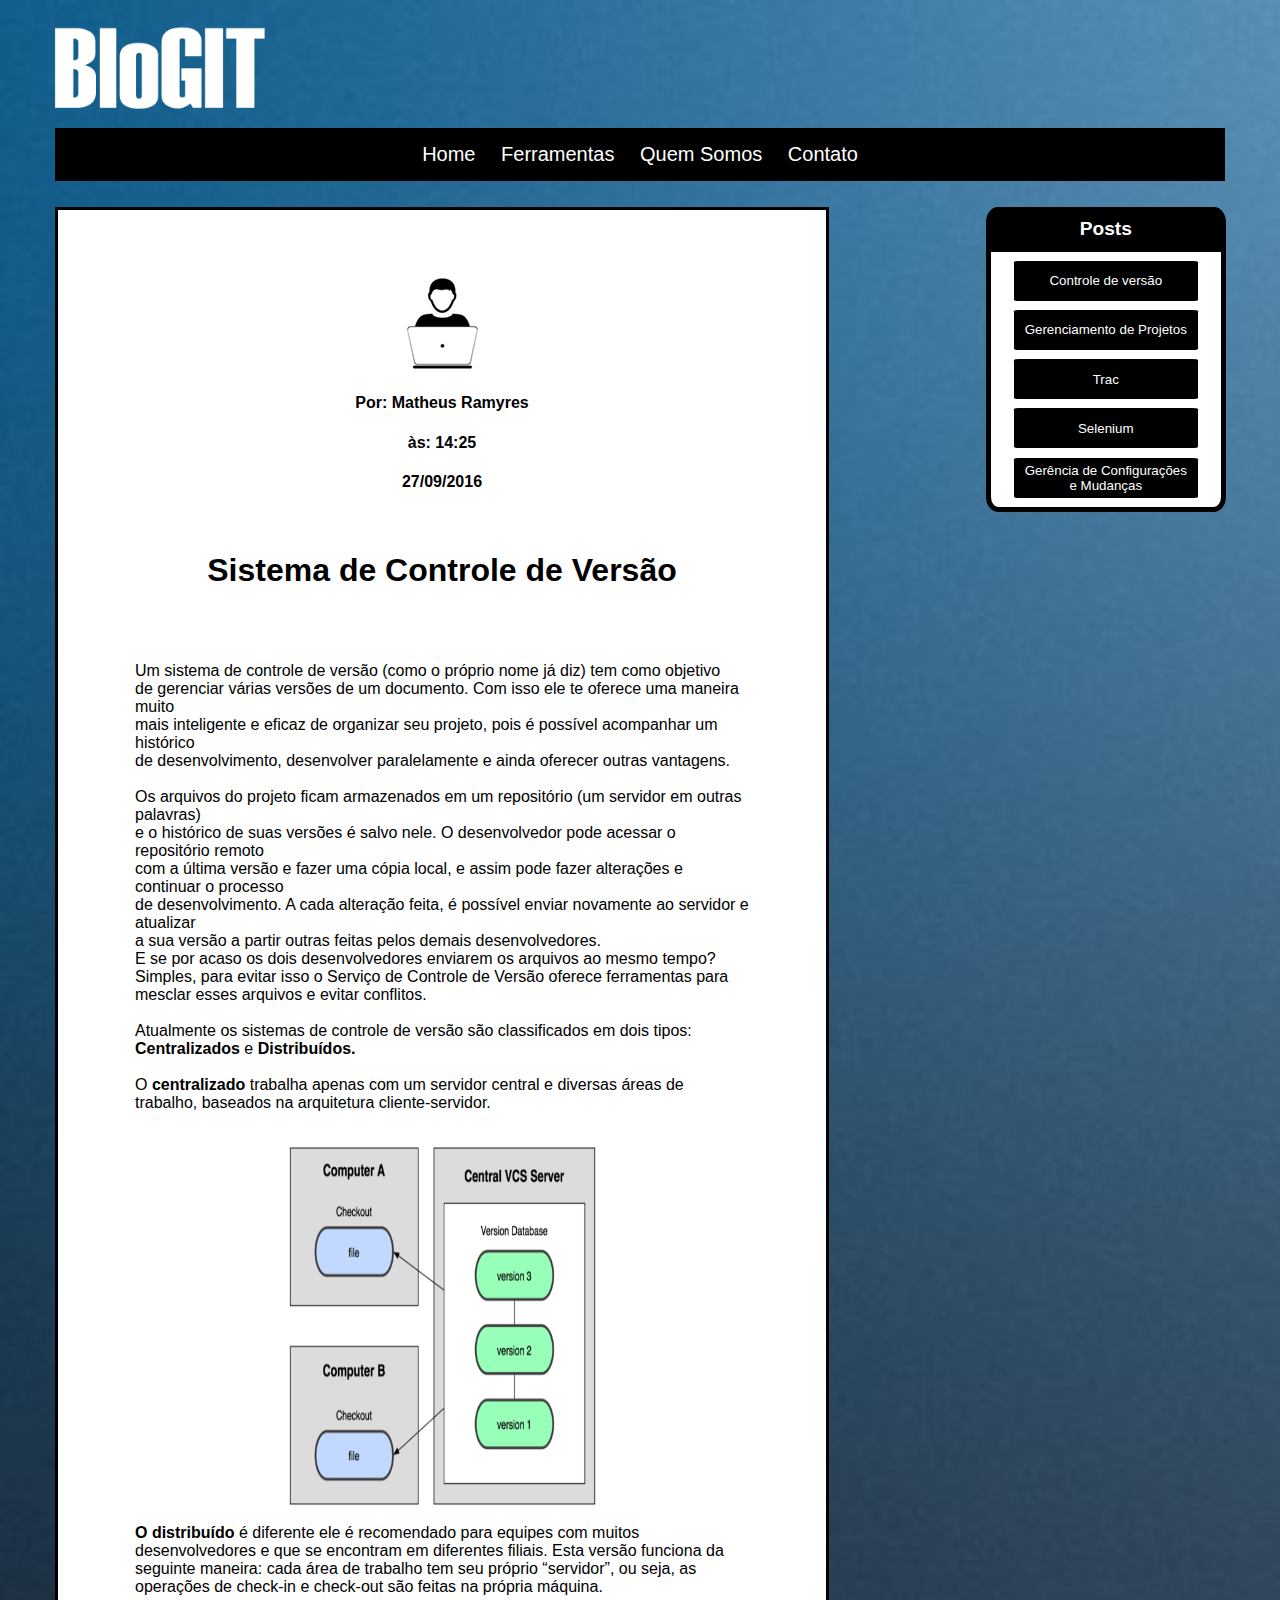
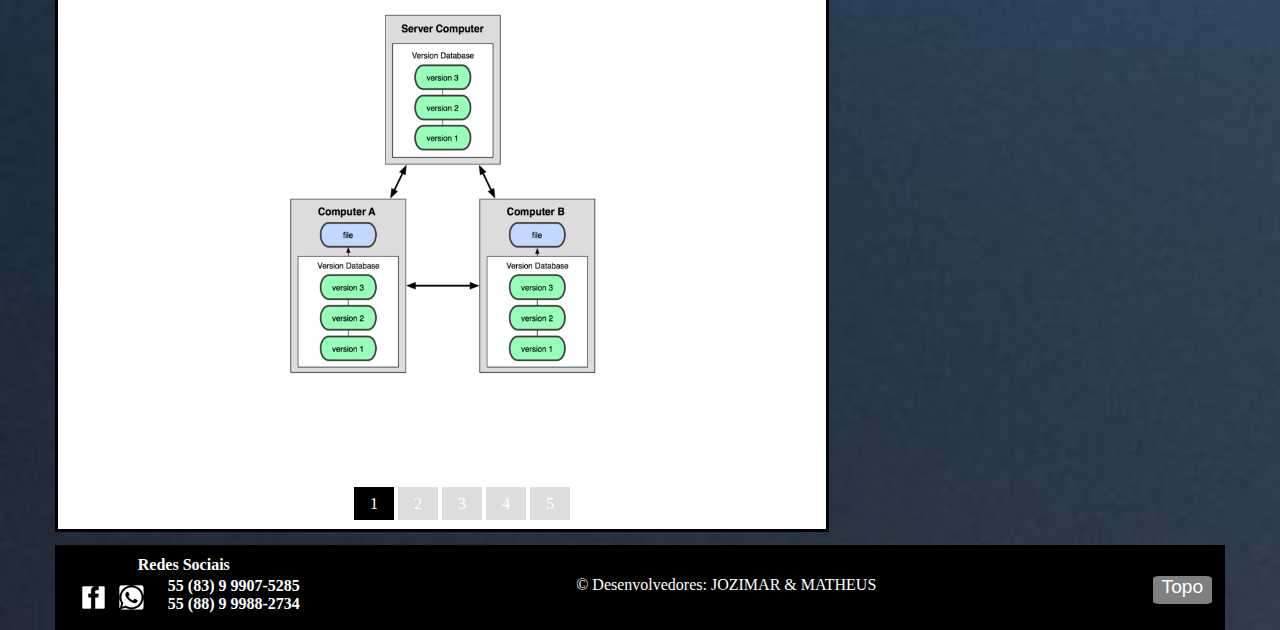
<file: index.html>
<!DOCTYPE html>
<html>
     <head>
           <link rel="stylesheet" href="css/index.css">
           <meta charset="utf-8">
           <title>:. BloGIT .:</title>
     </head>
<body>
      <!-- Div Principal -->
      <div id="divPrincipal">

      <!-- Nome do blog -->
      <a href="paginas/post01.html" target="iframe"><img src="imagens/01.png" id="logo"/></a>

      <!-- Menu Principal -->
      <center>
              <nav id="menu">
                             <ul>
                                 <li><a href="paginas/post01.html" target="iframe">Home</a></li>
                                 <li><a href="paginas/ferramentas.html" target="iframe">Ferramentas</a></li>
                                 <li><a href="paginas/quemSomos.html" target="iframe">Quem Somos</a></li>
                                 <li><a href="paginas/contato.html" target="iframe">Contato</a></li>
                             </ul>
              </nav>
      </center>

      <!-- Barra Fluruante a Direita -->
      <div id="postagens">
                            <div id="barra">
                            <h4 id="titulo">Posts</h4>
                            </div>
                                  <center>
                                  <button id="post01">Controle de versão</button>
                                  <button id="post02">Gerenciamento de Projetos</button>
                                  <button id="post03">Trac</button>
                                  <button id="post04">Selenium</button>
                                  <button id="post05">Gerência de Configurações
e Mudanças</button>
                                  </center>
      </div>

      <!-- Conteúdo do blog -->
      <div id="conteudo">

                         <!--conteúdo das Postagens -->
                         <center>
                         <iframe name="iframe" id="iframe" src="paginas/post01.html"></iframe>
                         </center>

      <!-- Botões Anterior e Próxima Página -->
      <center>
              <ul class="paginacao">
                  <li><a id="bt01" href="paginas/post01.html" target="iframe">1</a></li>
                  <li><a id="bt02" href="paginas/post02.html" target="iframe">2</a></li>
                  <li><a id="bt03" href="paginas/post03.html" target="iframe">3</a></li>
                  <li><a id="bt04" href="paginas/post04.html" target="iframe">4</a></li>
                  <li><a id="bt05" href="paginas/post05.html" target="iframe">5</a></li>
              </ul>
      </center>
      </div>

      <!-- Final da Página -->
      <footer id="finalPagina"><div id="redes">
                               <h4>Redes Sociais</h4>
                               <a href="https://www.facebook.com/jozymar.soares"><img id="imgFace" src="imagens/face.png" alt="Facebook" /></a>
                               <b id="numeros">55 (83) 9 9907-5285<br/>
                                  55 (88) 9 9988-2734</b>
                               <img id="imgWha" src="imagens/wha.png" alt="WhatsApp" />
                              </div><br/>

                              &copy; Desenvolvedores: JOZIMAR & MATHEUS

                                                                         <div id="topo">
                                                                                        <center>
                                                                                                <a id="subir" href="#top">Topo</a>
                                                                                        </center>
                                                                         </div>
     </footer>

     </div>
      <script src="script/index.js"></script>
 </body>
</html>
</file>
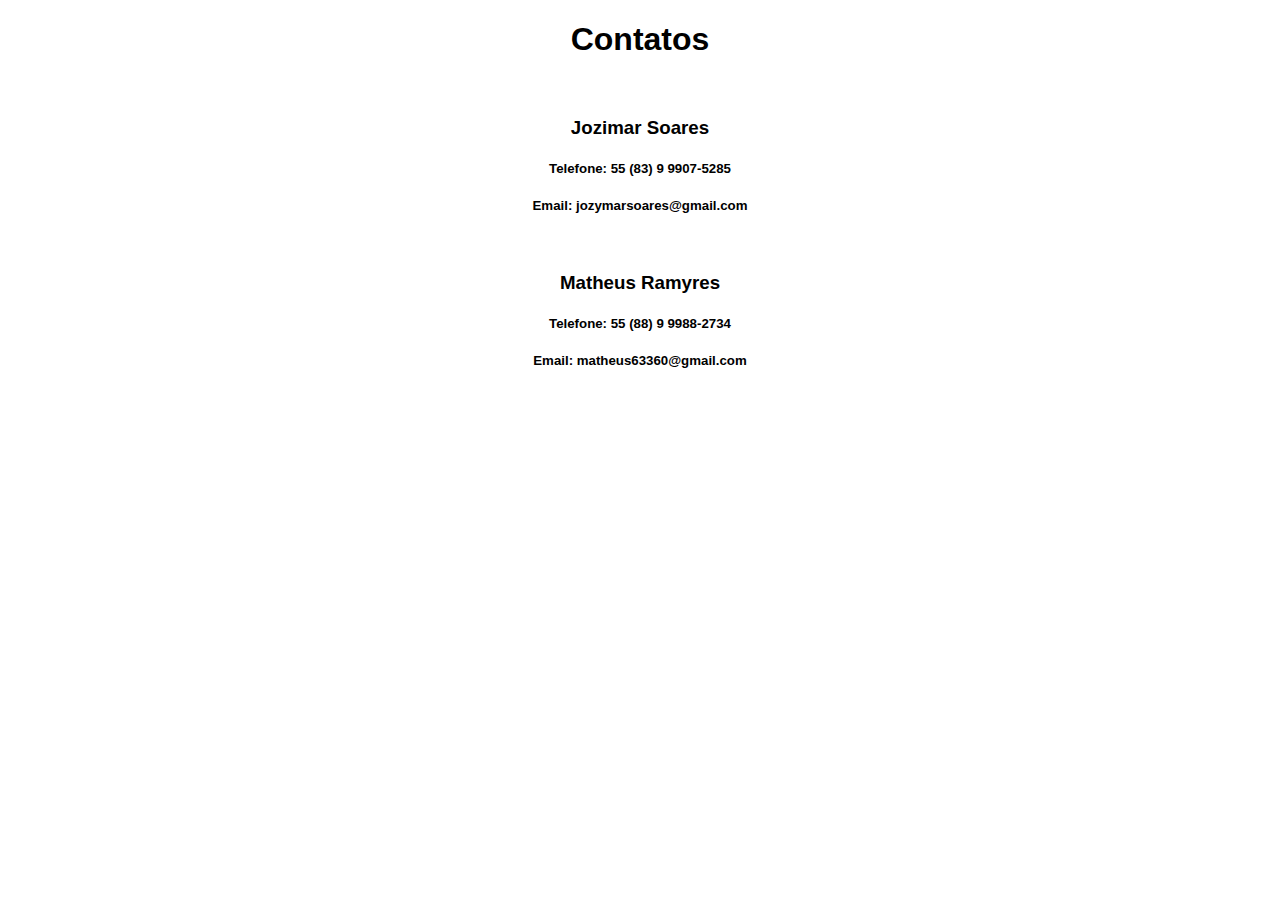
<file: paginas/contato.html>
<!DOCTYPE html>
<html>
  <head>
    <link rel="stylesheet" href="../css/contato.css">
    <meta charset="utf-8">
    <title>:. Contato .:</title>
  </head>
  <body>
    <!-- Página Contato -->
    <center>
      <h1>Contatos</h1><br/>
      <h3>Jozimar Soares</h3>
      <h5>Telefone: 55 (83) 9 9907-5285</h5>
      <h5>Email: jozymarsoares@gmail.com</h5><br/>

      <h3>Matheus Ramyres</h3>
      <h5>Telefone: 55 (88) 9 9988-2734 </h5>
      <h5>Email: matheus63360@gmail.com</h5>
    </center>
  </body>
</html>
</file>
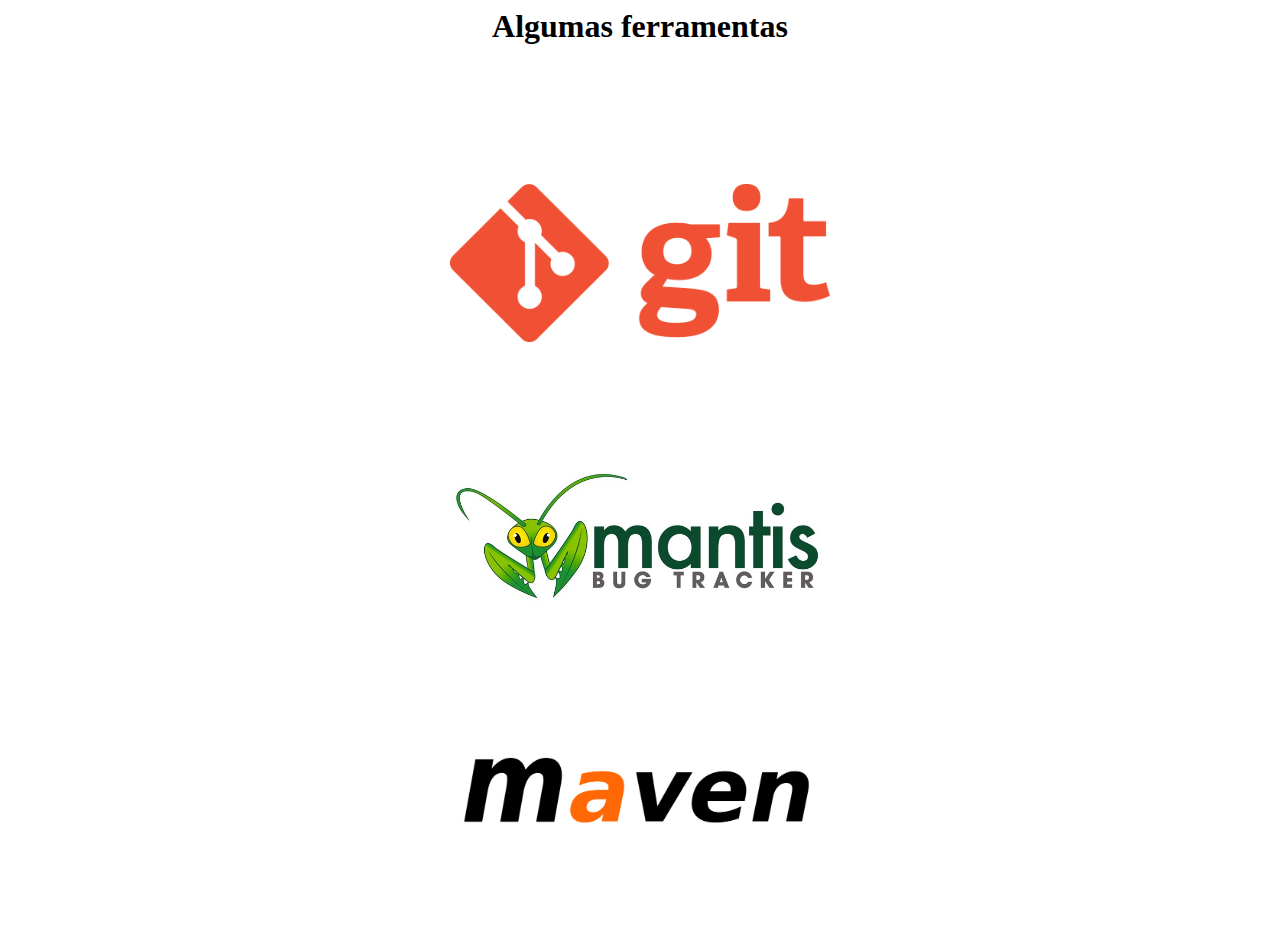
<file: paginas/ferramentas.html>
<html>
    <head>
        <meta charset="utf-8">
        <link rel="stylesheet" href="../css/ferramentas.css"/>
    </head>
    <body>
        <center>
            <h1>Algumas ferramentas</h1></br></br></br>
            <a href="https://git-scm.com/" target="_blank"><img id="ferramentas" src="../imagens/git.png"/></a></br>
            <a href="https://www.mantisbt.org/" target="_blank"><img id="ferramentas" src="../imagens/mantis.jpg"/></a></br>
            <a href="https://maven.apache.org/" target="_blank"><img id="ferramentas" src="../imagens/maven.png"/></a>
        </center>
    </body>
</html>
</file>
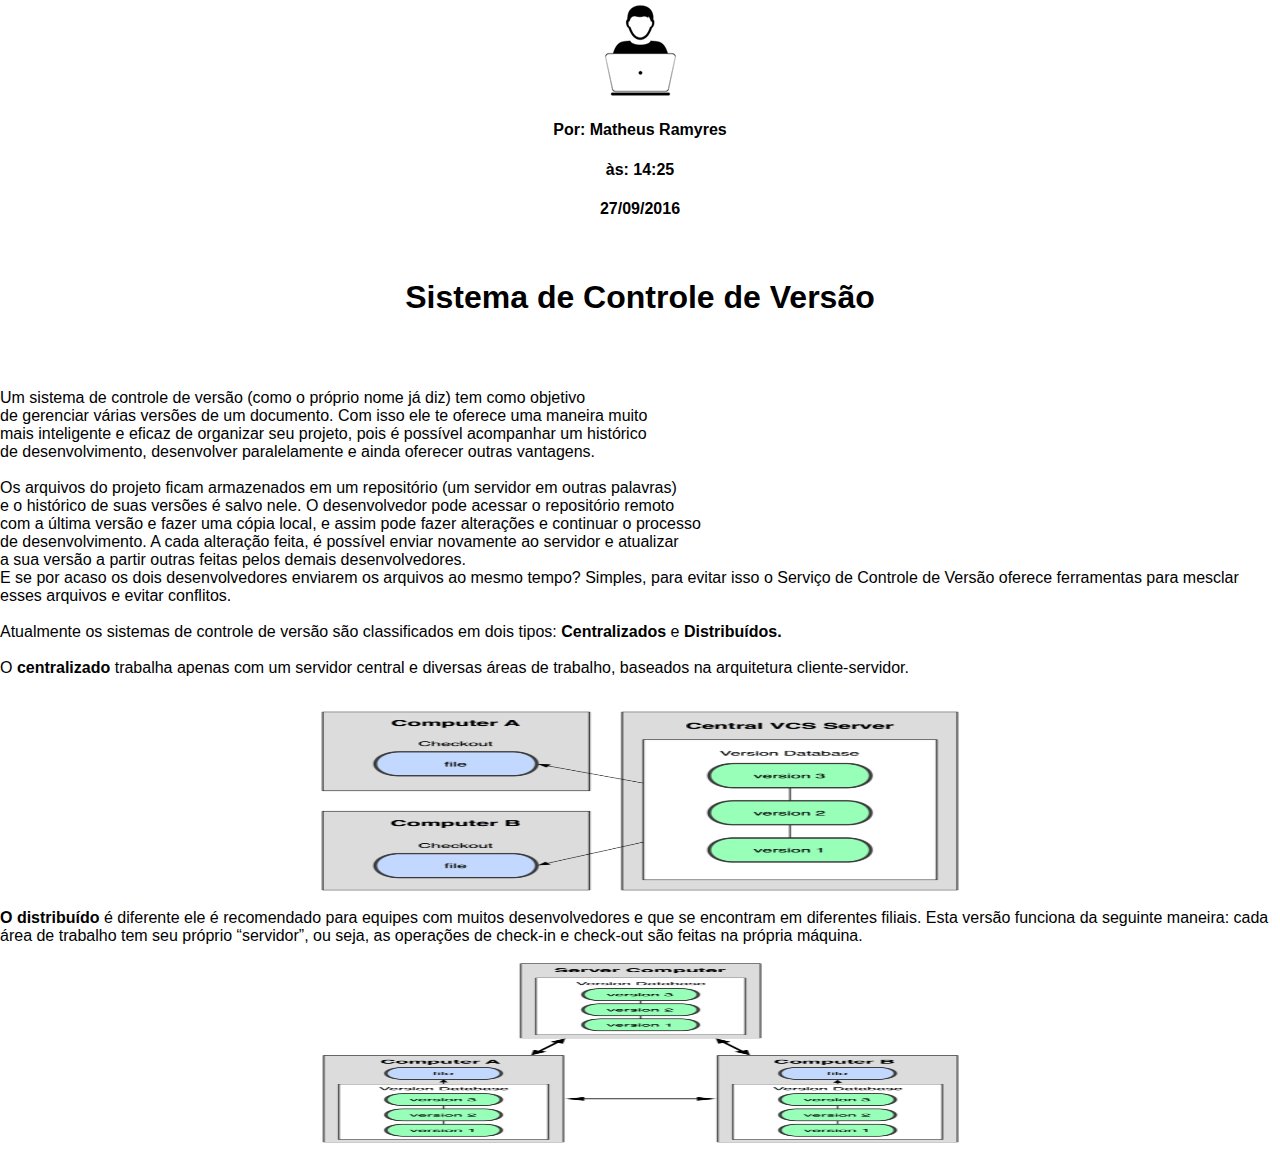
<file: paginas/post01.html>
<html>
    <head>
        <meta charset="utf-8">
        <link rel="stylesheet" href="../css/post01.css"/>
    </head>
    <body>
        <center>
           <img src="../imagens/pes.png" alt="Pessoa" />
           <h4>Por: Matheus Ramyres</h4>
           <h4>às: 14:25</h4>
           <h4>27/09/2016</h4><br/>
            <h1>Sistema de Controle de Versão</h1><br><br>
        </center>
            
            <p>
                Um sistema de controle de versão (como o próprio nome já diz) tem como objetivo<br> 
                de gerenciar várias versões de um documento. Com isso ele te oferece uma maneira muito<br> 
                mais inteligente e eficaz de organizar seu projeto, pois é possível acompanhar um histórico<br>
                 de desenvolvimento, desenvolver paralelamente e ainda oferecer outras vantagens.<br><br>
                 
                Os arquivos do projeto ficam armazenados em um repositório (um servidor em outras palavras)<br>
                e o histórico de suas versões é salvo nele. O desenvolvedor pode acessar o repositório remoto<br> 
                com a última versão e fazer uma cópia local, e assim pode fazer alterações e continuar o processo<br> 
                de desenvolvimento.  A cada alteração feita, é possível enviar novamente ao servidor e atualizar <br>
                a sua versão a partir outras feitas pelos demais desenvolvedores.<br>
                E se por acaso os dois desenvolvedores enviarem os arquivos ao mesmo tempo? Simples, para evitar isso o Serviço de Controle de Versão oferece ferramentas para mesclar esses arquivos e evitar conflitos.<br><br>
                
                Atualmente os sistemas de controle de versão são classificados em dois tipos: <b>Centralizados</b> e <b>Distribuídos.</b><br><br>
                O <b>centralizado</b> trabalha apenas com um servidor central e diversas áreas de trabalho, baseados na arquitetura cliente-servidor.<br><br>
                <center>
                    <img id="img" src="../imagens/centralizado.png"/><br><br>
                </center>
                <b>O distribuído</b> é diferente ele é recomendado para equipes com muitos desenvolvedores e que se encontram em diferentes filiais. Esta versão funciona da seguinte maneira: cada área de trabalho tem seu próprio “servidor”, ou seja, as operações de check-in e check-out são feitas na própria máquina.<br><br>
                <center>
                    <img id="img" src="../imagens/distribuido.png"/>
                </center>
            </p>
    </body>
</html>
</file>
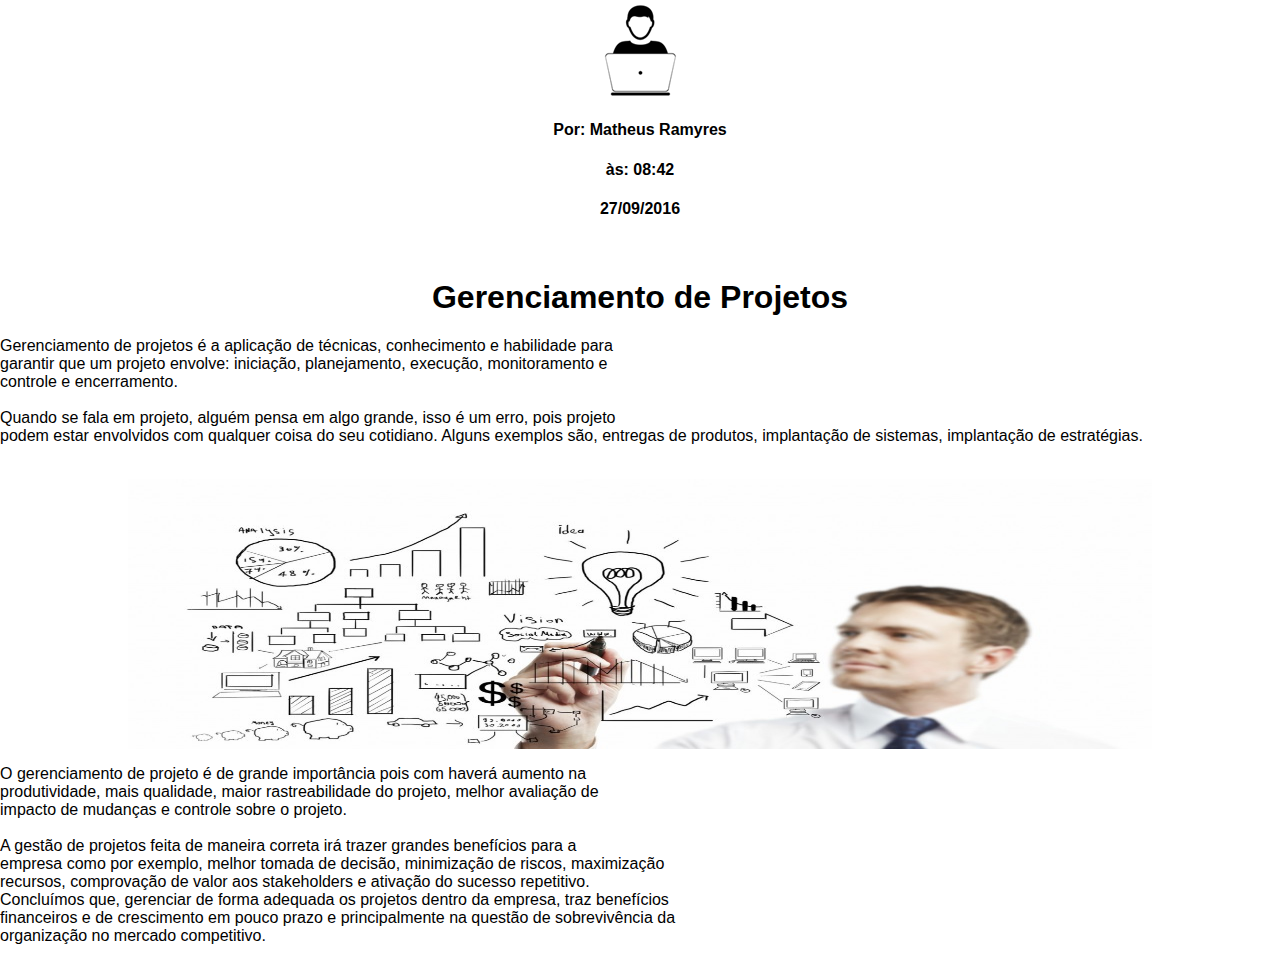
<file: paginas/post02.html>
<html>
    <head>
        <meta charset="utf-8">
        <link rel="stylesheet" href="../css/post02.css"/>
    </head>
    <body>
        <center>
        <img src="../imagens/pes.png" alt="Pessoa" />
        <h4>Por: Matheus Ramyres</h4>
        <h4>às: 08:42</h4>
        <h4>27/09/2016</h4><br/>
        <h1>Gerenciamento de Projetos</h1>
        </center>
        <p>Gerenciamento de projetos é a aplicação de técnicas, conhecimento e habilidade para<br> 
           garantir que um projeto envolve: iniciação, planejamento, execução, monitoramento e<br>
           controle e encerramento.<br><br>
           Quando se fala em projeto, alguém pensa em algo grande, isso é um erro, pois projeto<br>
           podem estar envolvidos com qualquer coisa do seu cotidiano. Alguns exemplos são, entregas
           de produtos, implantação de sistemas, implantação de estratégias.<br><br>
        </p>
        <center>
            <img id="gerencia" src="../imagens/gerencia.jpg"/>
        </center>
        
 

      <p>O gerenciamento de projeto é de grande importância pois com haverá aumento na <br>
         produtividade, mais qualidade, maior rastreabilidade do projeto, melhor avaliação de<br>
         impacto de mudanças e controle sobre o projeto.<br><br>
         A gestão de projetos feita de maneira correta irá trazer grandes benefícios para a <br>
         empresa como por exemplo, melhor tomada de decisão, minimização de riscos, maximização <br>
         recursos, comprovação de valor aos stakeholders e ativação do sucesso repetitivo.<br>
         Concluímos que, gerenciar de forma adequada os projetos dentro da empresa, traz benefícios<br> 
         financeiros e de crescimento em pouco prazo e principalmente na questão de sobrevivência da<br> 
         organização no mercado competitivo.
      </p>
    </body>
</html>
</file>
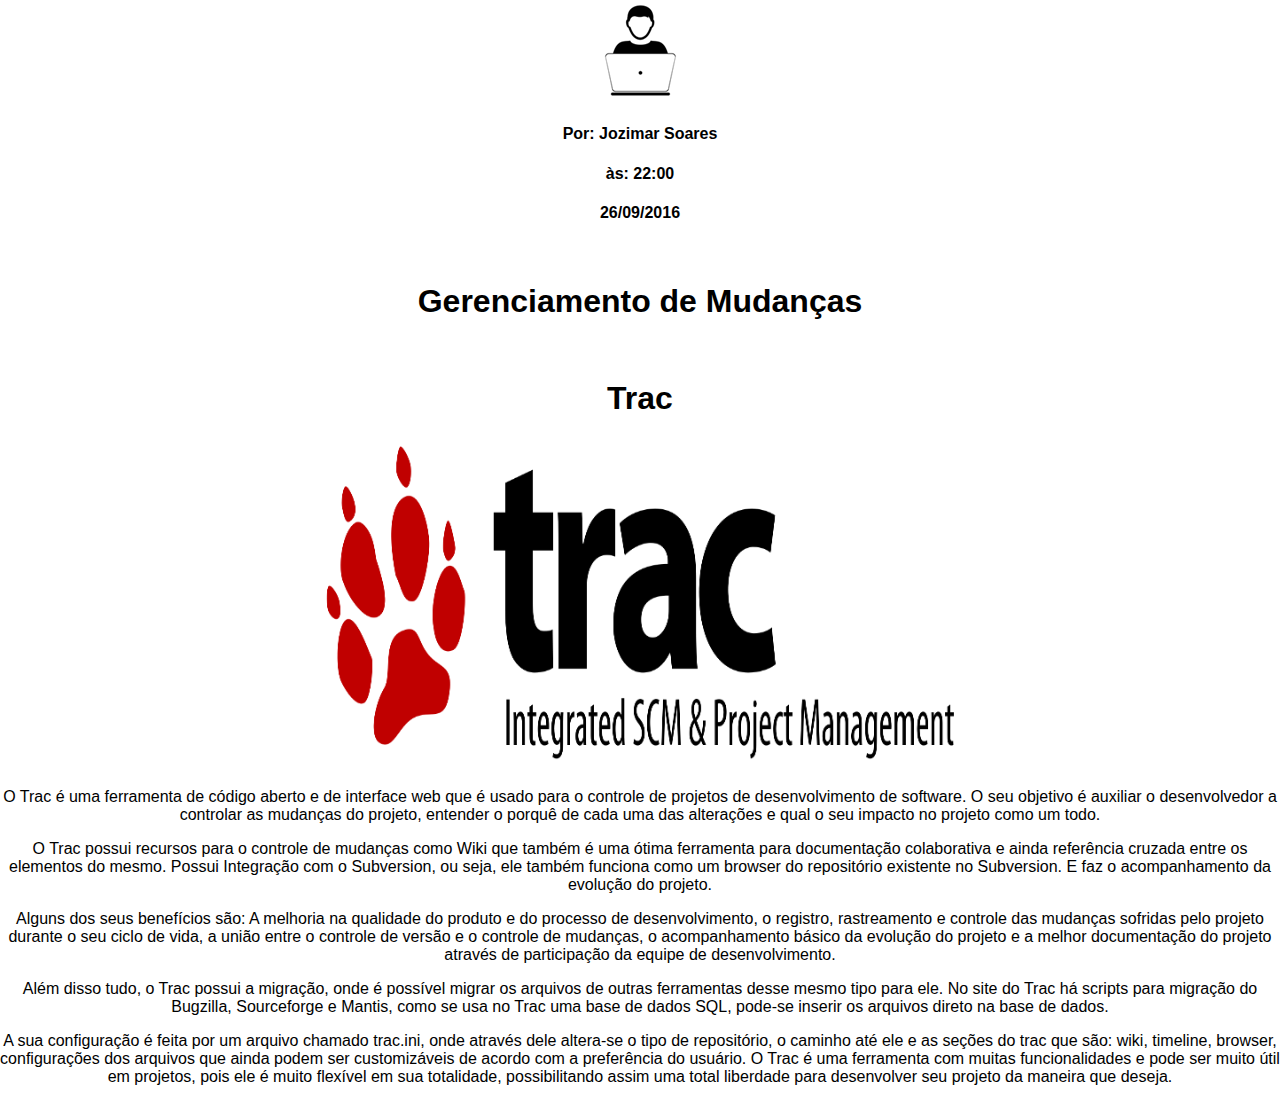
<file: paginas/post03.html>
<!DOCTYPE html>
<html>
  <head>
    <link rel="stylesheet" href="../css/post03.css">
    <meta charset="utf-8">
    <title>Postagem 03</title>
  </head>
  <body>
    <!-- Postagem 03 -->
  <center>
    <img src="../imagens/pes.png" alt="Pessoa" />
    <h4>Por: Jozimar Soares</h4>
    <h4>às: 22:00</h4>
    <h4>26/09/2016</h4><br/>

    <h1>Gerenciamento de Mudanças</h1><br/>
    <h1>Trac</h1>

    <img id ="imgTrac" src="../imagens/trac.png" alt="Trac"/>

    <p>
       O Trac é uma ferramenta de código aberto e de interface web que é usado para o
       controle de projetos de desenvolvimento de software. O seu objetivo é auxiliar
       o desenvolvedor a controlar as mudanças do projeto, entender o porquê de cada
       uma das alterações e qual o seu impacto no projeto como um todo.
   </p>

    <p>
       O Trac possui recursos para o controle de mudanças como Wiki que também é 
       uma ótima ferramenta para documentação colaborativa e ainda referência cruzada 
       entre os elementos do mesmo. Possui Integração com o Subversion, ou seja,
       ele também funciona como um browser do repositório existente no Subversion.
       E faz o acompanhamento da evolução do projeto.
    </p>

    <p>
       Alguns dos seus benefícios são: A melhoria na qualidade do produto e do processo
       de desenvolvimento, o registro, rastreamento e controle das mudanças sofridas pelo
       projeto durante o seu ciclo de vida, a união entre o controle de versão e o controle
       de mudanças, o acompanhamento básico da evolução do projeto e a melhor documentação
       do projeto através de participação da equipe de desenvolvimento.
     </p>

     <p>
        Além disso tudo, o Trac possui a migração, onde é possível migrar os arquivos de
        outras ferramentas desse mesmo tipo para ele. No site do Trac há scripts para
        migração do Bugzilla, Sourceforge e Mantis, como se usa no
        Trac uma base de dados SQL, pode-se inserir os arquivos direto na base de dados.
    </p>

     <p>
        A sua configuração é feita por um arquivo chamado trac.ini, onde através dele
        altera-se o tipo de repositório, o caminho até ele e as seções do trac que são:
        wiki, timeline, browser, configurações dos arquivos que ainda podem ser customizáveis
        de acordo com a preferência do usuário. O Trac é uma ferramenta com muitas
        funcionalidades e pode ser muito útil em projetos, pois ele é muito flexível em
        sua totalidade, possibilitando assim uma total liberdade para desenvolver seu
        projeto da maneira que deseja.
    </p>

 </center>

  </body>
</html>
</file>
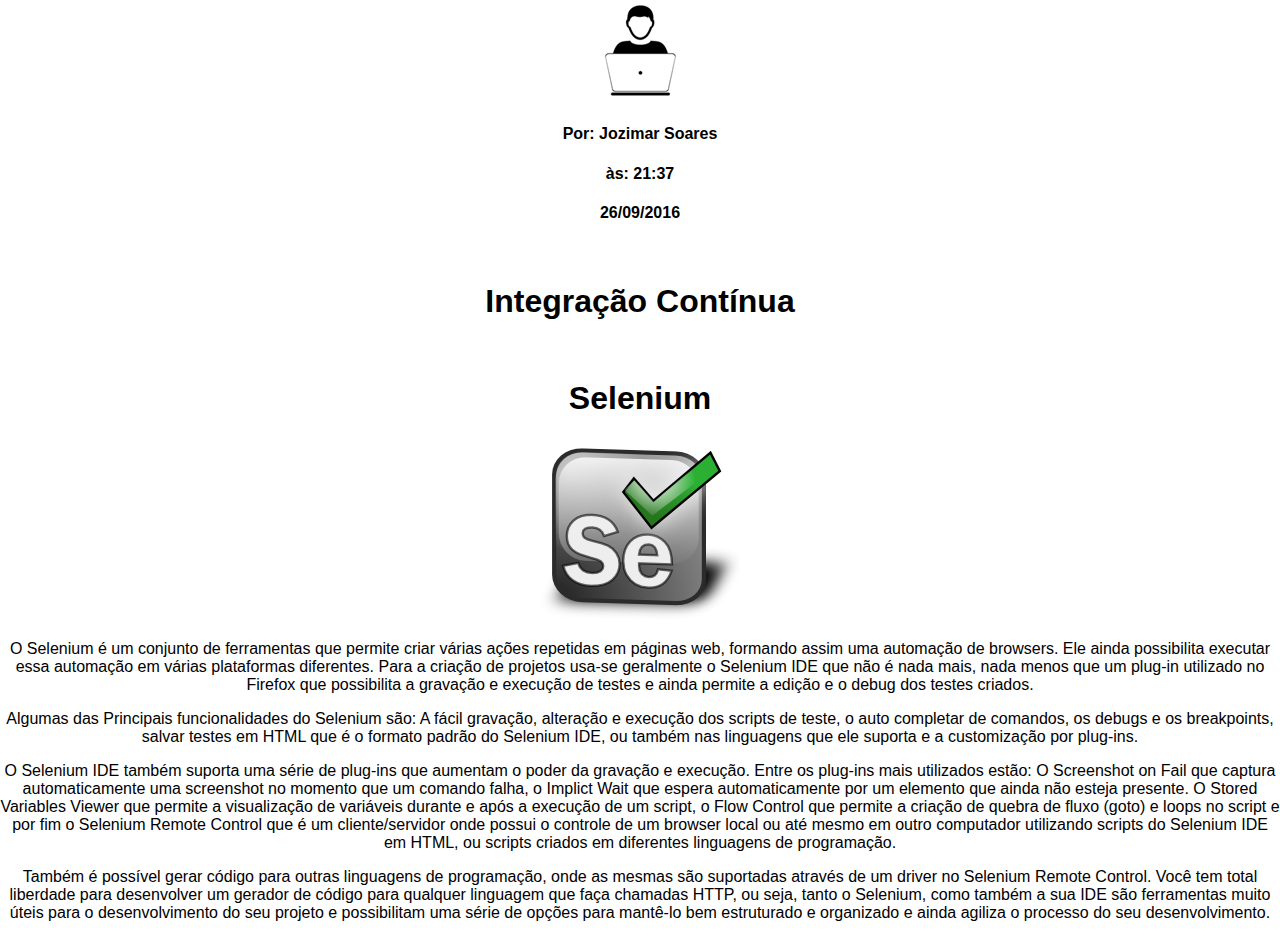
<file: paginas/post04.html>
<!DOCTYPE html>
<html>
  <head>
    <link rel="stylesheet" href="../css/post04.css">
    <meta charset="utf-8">
    <title>Postagem 04</title>
  </head>
  <body>
    <!-- Postagem 04 -->
  <center>
    <img src="../imagens/pes.png" alt="Pessoa" />
    <h4>Por: Jozimar Soares</h4>
    <h4>às: 21:37</h4>
    <h4>26/09/2016</h4><br/>

    <h1>Integração Contínua</h1><br/>
    <h1>Selenium</h1>

    <img src="../imagens/sel.png" alt="Selenium"/>

    <p>
       O Selenium é um conjunto de ferramentas que permite criar várias ações repetidas
       em páginas web, formando assim uma automação de browsers. Ele ainda possibilita
       executar essa automação em várias plataformas diferentes. Para a criação de projetos
       usa-se geralmente o Selenium IDE que não é nada mais, nada menos que um plug-in
       utilizado no Firefox que possibilita a gravação e execução de testes e ainda permite
       a edição e o debug dos testes criados.
   </p>

    <p>
       Algumas das Principais funcionalidades do Selenium são: A fácil gravação, alteração e
       execução dos scripts de teste, o auto completar de comandos, os debugs e os breakpoints,
       salvar testes em HTML que é o formato padrão do Selenium IDE, ou também nas linguagens
       que ele suporta e a customização por plug-ins.
   </p>

    <p>
       O Selenium IDE também suporta uma série de plug-ins que aumentam o poder da gravação
       e execução. Entre os plug-ins mais utilizados estão: O Screenshot on Fail que captura
       automaticamente uma screenshot no momento que um comando falha, o Implict Wait que
       espera automaticamente por um elemento que ainda não esteja presente. O Stored Variables
       Viewer que permite a visualização de variáveis durante e após a execução de um script,
       o Flow Control que permite a criação de quebra de fluxo (goto) e loops no script e por fim o
       Selenium Remote Control que é um cliente/servidor onde possui o controle de um browser
       local ou até mesmo em outro computador utilizando scripts do Selenium IDE em HTML,
       ou scripts criados em diferentes linguagens de programação.
    </p>

    <p>
       Também é possível gerar código para outras linguagens de programação, onde as mesmas são
       suportadas através de um driver no Selenium Remote Control. Você tem total liberdade para
       desenvolver um gerador de código para qualquer linguagem que faça chamadas HTTP, ou seja,
       tanto o Selenium, como também a sua IDE são ferramentas muito úteis para o desenvolvimento
       do seu projeto e possibilitam uma série de opções para mantê-lo bem estruturado e
       organizado e ainda agiliza o processo do seu desenvolvimento.
   </p>

 </center>

  </body>
</html>
</file>
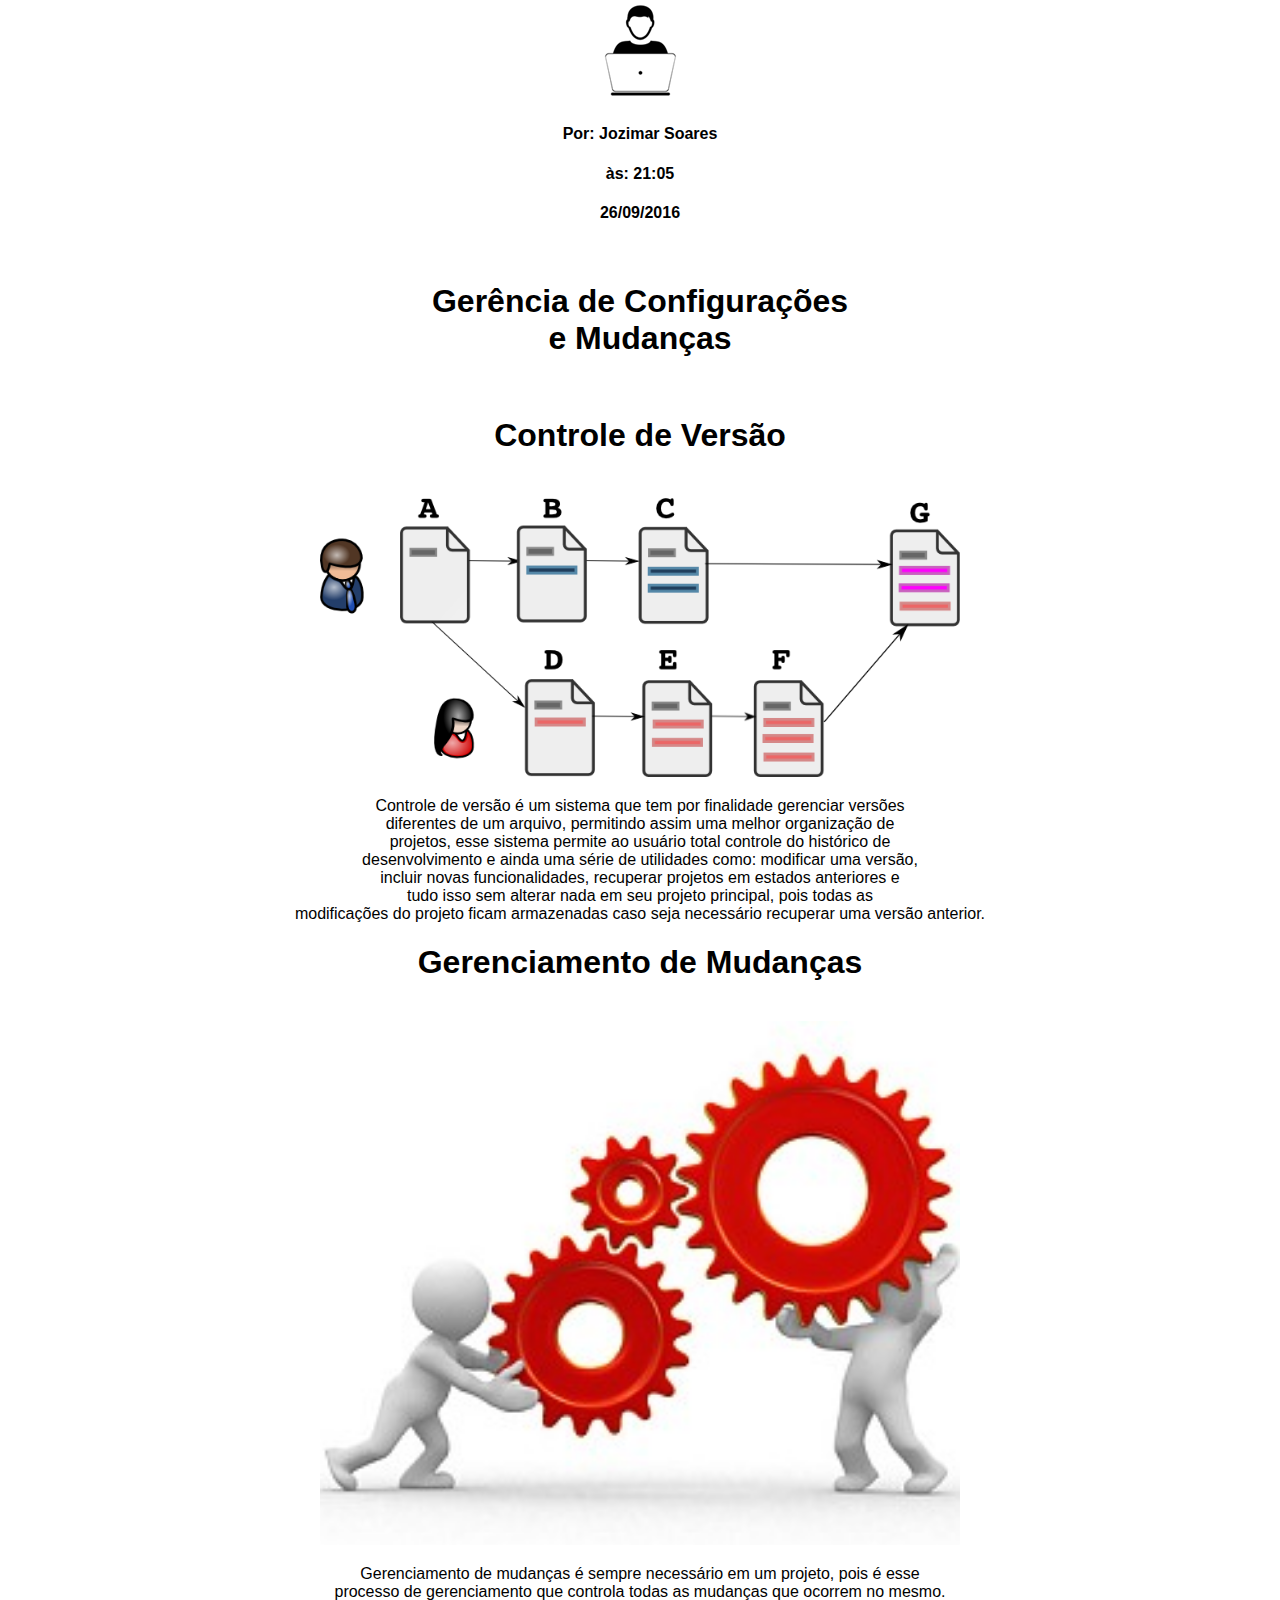
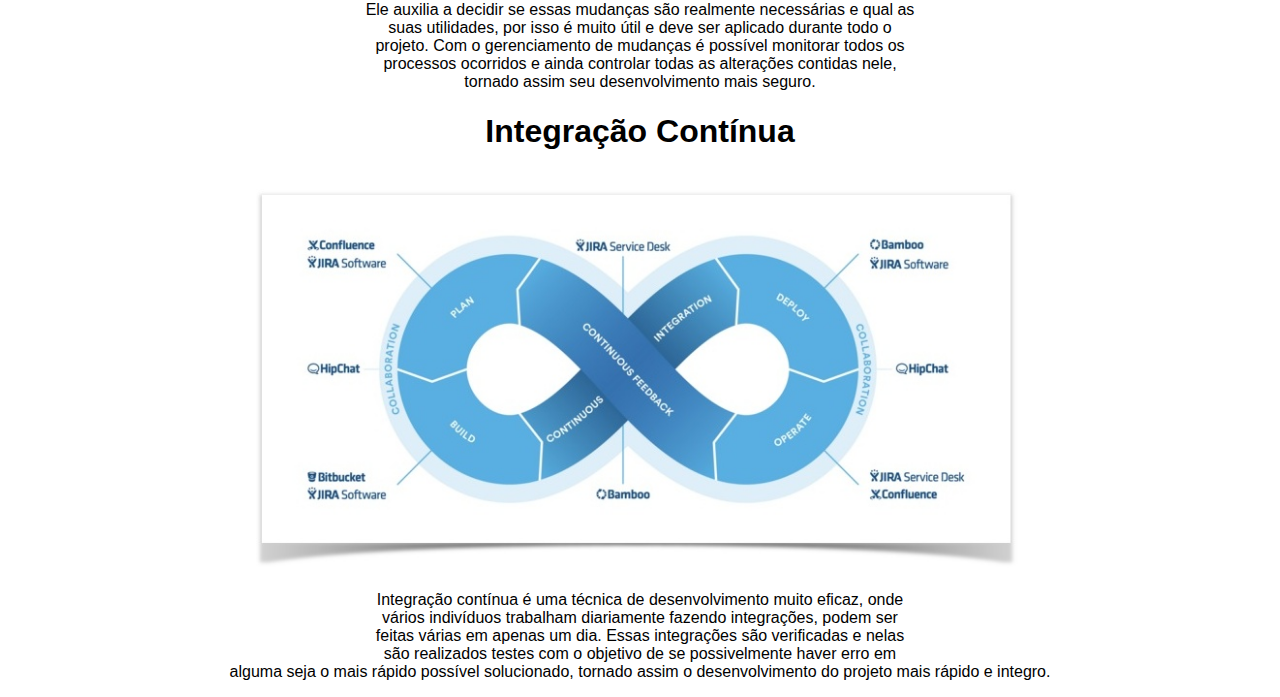
<file: paginas/post05.html>
<!DOCTYPE html>
<html>
  <head>
    <link rel="stylesheet" href="../css/post05.css">
    <meta charset="utf-8">
    <title>Postagem 05</title>
  </head>
  <body>
    <!-- Postagem 05 -->
  <center>
    <img src="../imagens/pes.png" alt="Pessoa" />
    <h4>Por: Jozimar Soares</h4>
    <h4>às: 21:05</h4>
    <h4>26/09/2016</h4><br/>

    <h1>Gerência de Configurações<br/>
              e Mudanças</h1><br/>

    <h1>Controle de Versão</h1><br/>

    <img id="imgControle" src="../imagens/cdv.png" alt="Controle de Versão" />

    <p>
          Controle de versão é um sistema que tem por finalidade gerenciar versões</br>
          diferentes de um arquivo, permitindo assim uma melhor organização de</br>
          projetos, esse sistema permite ao usuário total controle do histórico de</br>
          desenvolvimento e ainda uma série de utilidades como: modificar uma versão,</br>
          incluir novas funcionalidades, recuperar projetos em estados anteriores e</br>
          tudo isso sem alterar nada em seu projeto principal, pois todas as</br>
          modificações do projeto ficam armazenadas caso seja necessário recuperar
          uma versão anterior.
    </p>

    <h1>Gerenciamento de Mudanças</h1><br/>

    <img id="imgMudancas" src="../imagens/gdm.jpg" alt="Controle de Versão" />

    <p>
          Gerenciamento de mudanças é sempre necessário em um projeto, pois é esse</br>
          processo de gerenciamento que controla todas as mudanças que ocorrem no mesmo.</br>
          Ele auxilia a decidir se essas mudanças são realmente necessárias e qual as</br>
          suas utilidades, por isso é muito útil e deve ser aplicado durante todo o</br>
          projeto. Com o gerenciamento de mudanças é possível monitorar todos os</br>
          processos ocorridos e ainda controlar todas as alterações contidas nele,</br>
          tornado assim seu desenvolvimento mais seguro.
    </p>

    <h1>Integração Contínua</h1><br/>

    <img id="imgContinua" src="../imagens/ic.jpg" alt="Controle de Versão" />


    <p>
          Integração contínua é uma técnica de desenvolvimento muito eficaz, onde</br>
          vários indivíduos trabalham diariamente fazendo integrações, podem ser</br>
          feitas várias em apenas um dia. Essas integrações são verificadas e nelas</br>
          são realizados testes com o objetivo de se possivelmente haver erro em</br>
          alguma seja o mais rápido possível solucionado, tornado assim o desenvolvimento
          do projeto mais rápido e integro.
    </p>

 </center>

  </body>
</html>
</file>
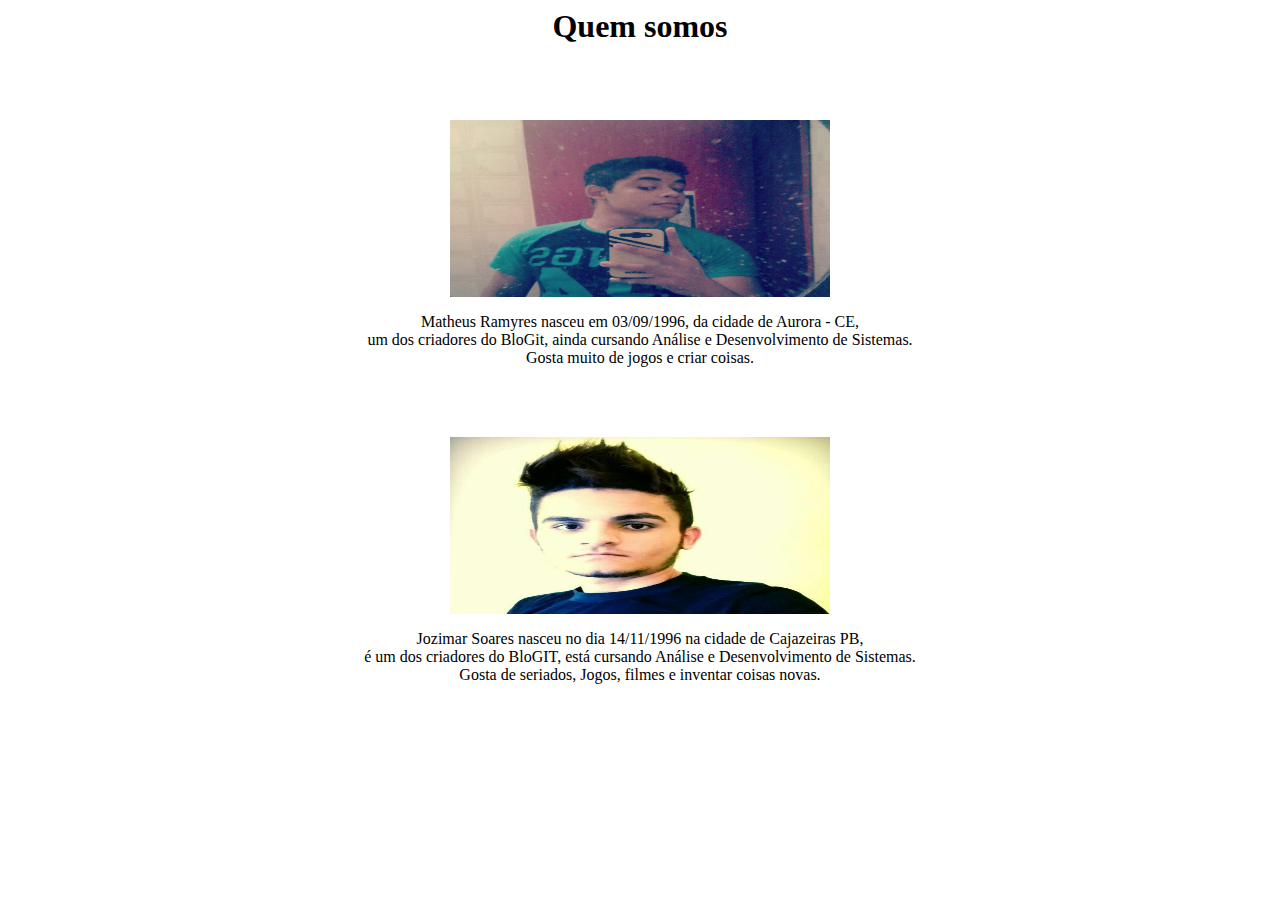
<file: paginas/quemSomos.html>
<html>
    <head>
        <meta charset="utf-8">
        <link rel="stylesheet" href="../css/somos.css"/>
    </head>
    <body>
        <center>
            <h1 id="somos">Quem somos</h1></br></br></br>
            <img id ="foto" src="../imagens/02.jpg"/>
            <p id="sobre">Matheus Ramyres nasceu em 03/09/1996, da cidade de Aurora - CE,</br>
            um dos criadores do BloGit, ainda cursando Análise e Desenvolvimento de Sistemas.</br>
            Gosta muito de jogos e criar coisas.</p></br></br></br>


            <img id ="foto" src="../imagens/03.jpg"/>
            <p id="sobre">Jozimar Soares nasceu no dia 14/11/1996 na cidade de Cajazeiras PB,</br>
            é um dos criadores do BloGIT, está cursando Análise e Desenvolvimento de Sistemas.</br>
            Gosta de seriados, Jogos, filmes e inventar coisas novas.</p>
        </center>

    </body>
</html>
</file>
<file: css/index.css>
/* Página Principal */
body{
  background-image: url(../imagens/07.jpg);
  background-size: cover;
  margin: 0;
  padding: 0;
}

/* Nome do Blog */
#logo{
   margin-top: 2%;
   height: 25%;
   width: 25%;
}

/* Formatação */
#menu ul {
  padding:0px;
	margin-top: 1%;
  margin-left: 4.3%;
  margin-right: 4.3%;
  margin-bottom: 2%;
	background-color:black;
	list-style:none;
  font-size:20px;
  font-family: arial;
}

/* Deixando as opções lado a lado */
#menu ul li {
  display: inline;

}

/* Formatando links do menu */
#menu ul li a {
  padding: 15px 10px;
  display: inline-block;
  background-color:black;
  color: white;
  text-decoration: none;
}

/* Mudança das opções quando passar o mouse em cima */
#menu ul li a:hover {
	background-color:gray;
  color: white;
}

/* Conteúdo da página */
#conteudo{
  background-color: white;
  width: 60%;
  height: auto;
  margin-left: 4.3%;
  border-style: solid;
  border-color: black;
}

/* Iframe do Conteúdo */
#iframe{
  width: 80%;
  height: 1800px;
  margin-top: 8%;
  border-style: solid;
  border-color: white;
}

/* Div Flutuante a Direita */
#postagens{
  background-color: white;
  border-radius: 5%;
  position: fixed;
  left: 77%;
  height: 295px;
  width: 18%;
  border: 5px solid grey;
  border-color: black;
}

/* Barra da Div Flutuante */
#barra{
  font-size: 120%;
  font-family: arial;
  width: 100%;
  height: 40px;
  background-color: black;

}

/* Título da Barra */
#titulo{
  padding: 3%;
  margin: 0;
  text-align: center;
  color: white;
}

/* Butões da Div Ferramentas */

#post01, #post02, #post03, #post04, #post05{
  border-radius: 3%;
  border: 0;
  background-color: black;
  width: 80%;
  height: 40px;
  margin-top: 4%;
  color: white;
}

#post01:hover{
  background-color:gray;
}

#post02:hover{
  background-color:gray;
}

#post03:hover{
  background-color:gray;
}

#post04:hover{
  	background-color:gray;
}

#post05:hover{
  background-color:gray;
}

/*Numeros da Página*/
.ul.paginacao {
    display: inline-block;
    padding: 0;
    margin: 0;
}

ul.paginacao li {display: inline;}

ul.paginacao li a {
    color: white;
    padding: 8px 16px;
    text-decoration: none;
    background-color:#ddd;
}

ul.paginacao li a#bt01 {
    background-color: black;
    color: white;
}



/* Div Butão Topo */
#topo{
  background-color: gray;
  font-size: 120%;
  border: 0;
  border-radius: 10%;
  float: right;
  height: 28px;
  width: 5.2%;
}

/* Subir ao Topo */
#subir{
font-family: arial;
text-decoration: none;
color: white;
}

/* Botões das Redes sociais */
#redes{
  float: left;
  margin-top: -2%;
}

#imgFace{
  margin-top: -10%;
  float: left;
}

#imgWha{
margin-left: -5%;
margin-top: -10%;
float: left;
}

#numeros{
  margin-top: -8%;
  float: right;
}

/* Final da Página */
#finalPagina{
  margin-left: 4.3%;
  margin-right: 4.3%;
  background-color:black;
  text-align: center;
  color:white;
  margin-top: 1%;
  padding: 1%;
  height: 60px;
}
</file>
<file: css/contato.css>
/* página Contato */
body{
  margin: 0;
  padding: 0;
  font-family: arial;
  color: black;
}
</file>
<file: css/ferramentas.css>
#ferramentas{
    
    width: 30%;
    margin: 5%;
}
</file>
<file: css/post01.css>
/* Página post02 */
body{
  margin: 0;
  padding: 0;
  font-family: arial;
  color: black;
}

#img{
    width: 50%;
    height: 20%;
}
</file>
<file: css/post02.css>
/* Página post02 */
body{
  margin: 0;
  padding: 0;
  font-family: arial;
  color: black;
}

#gerencia{
    width: 80%;
    height: 30%;
}
</file>
<file: css/post03.css>
/* Página post04 */
body{
  margin: 0;
  padding: 0;
  font-family: arial;
  color: black;
}

/* Imagem da Página */

#imgTrac {
  width: 50%;
  height: 50%;
}
</file>
<file: css/post04.css>
/* Página post04 */
body{
  margin: 0;
  padding: 0;
  font-family: arial;
  color: black;
}


/* Imagens da Página */
#imgControle{
  width: 50%;
  height: 30%;
}

#imgMudancas{
  width: 50%;
  height: 30%;
}

#imgContinua{
  width: 60%;
  height: 30%;
}
</file>
<file: css/post05.css>
/* Página post05 */
body{
  margin: 0;
  padding: 0;
  font-family: arial;
  color: black;
}


/* Imagens da Página */
#imgControle{
  width: 50%;
  height: 30%;
}

#imgMudancas{
  width: 50%;
  height: 30%;
}

#imgContinua{
  width: 60%;
  height: 30%;
}
</file>
<file: css/somos.css>
#foto{
    width: 30%;
    height: 20%;
}
</file>
